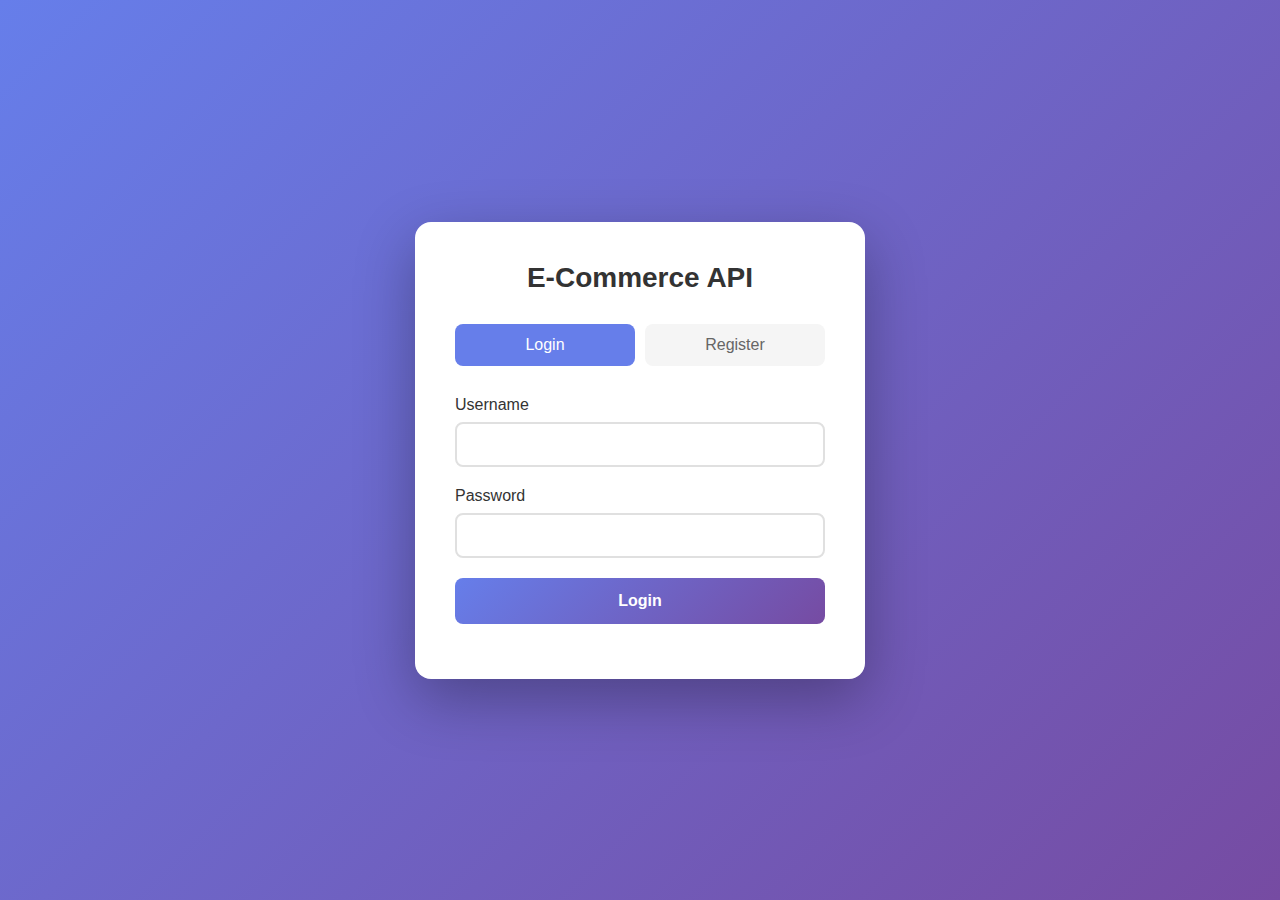
<file: assignment/src/main/resources/static/index.html>
<!DOCTYPE html>
<html lang="en">
<head>
    <meta charset="UTF-8">
    <meta name="viewport" content="width=device-width, initial-scale=1.0">
    <title>E-Commerce API - Login</title>
    <link rel="stylesheet" href="styles.css">
    <link rel="preconnect" href="https://fonts.googleapis.com">
    <link rel="preconnect" href="https://fonts.gstatic.com" crossorigin>
    <link href="https://fonts.googleapis.com/css2?family=Inter:wght@300;400;500;600;700&display=swap" rel="stylesheet">
</head>
<body>
    <div class="container">
        <div class="auth-card">
            <h1>E-Commerce API</h1>
            <div class="tabs">
                <button class="tab active" onclick="showLogin()">Login</button>
                <button class="tab" onclick="showRegister()">Register</button>
            </div>
            
            <form id="loginForm" class="auth-form">
                <div class="form-group">
                    <label for="loginUsername">Username</label>
                    <input type="text" id="loginUsername" required>
                </div>
                <div class="form-group">
                    <label for="loginPassword">Password</label>
                    <input type="password" id="loginPassword" required>
                </div>
                <button type="submit" class="btn-primary">Login</button>
                <div id="loginError" class="error-message"></div>
            </form>

            <form id="registerForm" class="auth-form" style="display:none;">
                <div class="form-group">
                    <label for="registerUsername">Username</label>
                    <input type="text" id="registerUsername" required>
                </div>
                <div class="form-group">
                    <label for="registerPassword">Password</label>
                    <input type="password" id="registerPassword" required>
                </div>
                <div class="form-group">
                    <label for="confirmPassword">Confirm Password</label>
                    <input type="password" id="confirmPassword" required>
                </div>
                <button type="submit" class="btn-primary">Register</button>
                <div id="registerError" class="error-message"></div>
            </form>
        </div>
    </div>

    <script src="auth.js"></script>
</body>
</html>
</file>
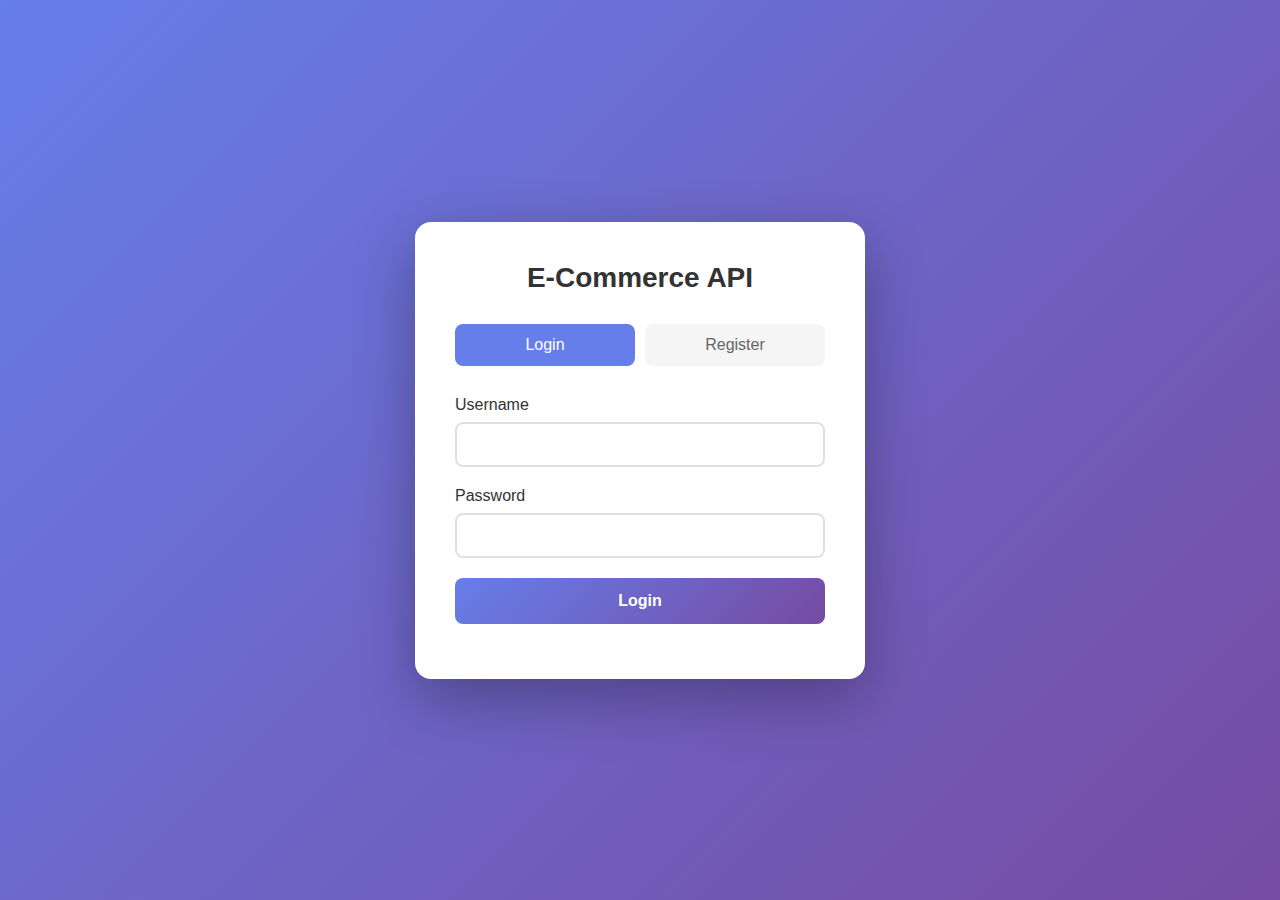
<file: assignment/src/main/resources/static/dashboard.html>
<!DOCTYPE html>
<html lang="en">

<head>
    <meta charset="UTF-8">
    <meta name="viewport" content="width=device-width, initial-scale=1.0">
    <title>E-Commerce API - Dashboard</title>
    <link rel="stylesheet" href="styles.css">
    <link rel="preconnect" href="https://fonts.googleapis.com">
    <link rel="preconnect" href="https://fonts.gstatic.com" crossorigin>
    <link href="https://fonts.googleapis.com/css2?family=Inter:wght@300;400;500;600;700&display=swap" rel="stylesheet">
</head>

<body>
    <nav class="navbar">
        <div class="nav-container">
            <h2>E-Commerce API</h2>
            <div class="nav-right">
                <span id="username" class="username"></span>
                <button onclick="logout()" class="btn-secondary">Logout</button>
            </div>
        </div>
    </nav>

    <div class="dashboard-container">
        <div class="tabs" style="justify-content: flex-start; margin-bottom: 20px;">
            <button class="tab active" onclick="switchView('orders')">Orders</button>
            <button class="tab" onclick="switchView('customers')">Customers</button>
            <button class="tab" onclick="switchView('products')">Products</button>
        </div>

        <div id="ordersSection" class="section">
            <div class="section-header">
                <h2>Orders</h2>
                <button onclick="showCreateOrder()" class="btn-primary" style="width: auto;">Create Order</button>
            </div>
            <div id="ordersList" class="orders-list"></div>
        </div>

        <div id="customersSection" class="section" style="display: none;">
            <div class="section-header">
                <h2>Customers</h2>
            </div>
            <div id="customersList"></div>
        </div>

        <div id="productsSection" class="section" style="display: none;">
            <div class="section-header">
                <h2>Products</h2>
            </div>
            <div id="productsList"></div>
        </div>
    </div>

    <div id="createOrderModal" class="modal">
        <div class="modal-content">
            <span class="close" onclick="closeModal()">&times;</span>
            <h2>Create New Order</h2>
            <form id="createOrderForm">
                <div class="form-group">
                    <label for="customerId">Customer</label>
                    <select id="customerId" required></select>
                </div>
                <div class="form-group">
                    <label for="orderDate">Order Date</label>
                    <input type="date" id="orderDate" required>
                </div>
                <div class="form-group">
                    <label for="shippingContactId">Shipping Contact</label>
                    <select id="shippingContactId" required></select>
                </div>
                <div class="form-group">
                    <label for="billingContactId">Billing Contact</label>
                    <select id="billingContactId" required></select>
                </div>
                <h3>Order Items</h3>
                <div id="itemsContainer">
                    <div class="item-group">
                        <div class="form-group">
                            <label>Product</label>
                            <select class="productId" required></select>
                        </div>
                        <div class="form-group">
                            <label>Quantity</label>
                            <input type="number" class="quantity" required>
                        </div>
                        <div class="form-group">
                            <label>Status</label>
                            <select class="status">
                                <option>PENDING</option>
                                <option>CONFIRMED</option>
                                <option>SHIPPED</option>
                                <option>DELIVERED</option>
                            </select>
                        </div>
                    </div>
                </div>
                <button type="button" onclick="addItem()" class="btn-secondary">Add Item</button>
                <button type="submit" class="btn-primary">Create Order</button>
                <div id="orderError" class="error-message"></div>
            </form>
        </div>
    </div>

    <div id="orderDetailsModal" class="modal">
        <div class="modal-content">
            <span class="close" onclick="closeDetailsModal()">&times;</span>
            <h2>Order Details</h2>
            <div id="orderDetails"></div>
        </div>
    </div>

    <script src="dashboard.js"></script>
</body>

</html>
</file>
<file: assignment/src/main/resources/static/styles.css>
* {
    margin: 0;
    padding: 0;
    box-sizing: border-box;
}

body {
    font-family: -apple-system, BlinkMacSystemFont, 'Segoe UI', Roboto, Oxygen, Ubuntu, Cantarell, sans-serif;
    background: linear-gradient(135deg, #667eea 0%, #764ba2 100%);
    min-height: 100vh;
}

.container {
    display: flex;
    justify-content: center;
    align-items: center;
    min-height: 100vh;
    padding: 20px;
}

.auth-card {
    background: white;
    border-radius: 16px;
    box-shadow: 0 20px 60px rgba(0, 0, 0, 0.3);
    padding: 40px;
    width: 100%;
    max-width: 450px;
}

.auth-card h1 {
    text-align: center;
    color: #333;
    margin-bottom: 30px;
    font-size: 28px;
}

.tabs {
    display: flex;
    gap: 10px;
    margin-bottom: 30px;
}

.tab {
    flex: 1;
    padding: 12px;
    border: none;
    background: #f5f5f5;
    color: #666;
    cursor: pointer;
    border-radius: 8px;
    font-size: 16px;
    font-weight: 500;
    transition: all 0.3s;
}

.tab.active {
    background: #667eea;
    color: white;
}

.form-group {
    margin-bottom: 20px;
}

.form-group label {
    display: block;
    margin-bottom: 8px;
    color: #333;
    font-weight: 500;
}

.form-group input,
.form-group select {
    width: 100%;
    padding: 12px;
    border: 2px solid #e0e0e0;
    border-radius: 8px;
    font-size: 15px;
    transition: border-color 0.3s;
}

.form-group input:focus,
.form-group select:focus {
    outline: none;
    border-color: #667eea;
}

.btn-primary {
    width: 100%;
    padding: 14px;
    background: linear-gradient(135deg, #667eea 0%, #764ba2 100%);
    color: white;
    border: none;
    border-radius: 8px;
    font-size: 16px;
    font-weight: 600;
    cursor: pointer;
    transition: transform 0.2s;
}

.btn-primary:hover {
    transform: translateY(-2px);
}

.btn-secondary {
    padding: 10px 20px;
    background: #f5f5f5;
    color: #333;
    border: none;
    border-radius: 8px;
    cursor: pointer;
    font-weight: 500;
    transition: background 0.3s;
}

.btn-secondary:hover {
    background: #e0e0e0;
}

.error-message {
    color: #e74c3c;
    margin-top: 15px;
    text-align: center;
    font-size: 14px;
}

.navbar {
    background: white;
    box-shadow: 0 2px 10px rgba(0, 0, 0, 0.1);
    padding: 20px 0;
}

.nav-container {
    max-width: 1200px;
    margin: 0 auto;
    padding: 0 20px;
    display: flex;
    justify-content: space-between;
    align-items: center;
}

.nav-right {
    display: flex;
    gap: 20px;
    align-items: center;
}

.username {
    font-weight: 600;
    color: #667eea;
}

.dashboard-container {
    max-width: 1200px;
    margin: 40px auto;
    padding: 0 20px;
}

.section {
    background: white;
    border-radius: 16px;
    padding: 30px;
    box-shadow: 0 4px 20px rgba(0, 0, 0, 0.1);
}

.section-header {
    display: flex;
    justify-content: space-between;
    align-items: center;
    margin-bottom: 25px;
}

.section-header h2 {
    color: #333;
}

.orders-list {
    display: grid;
    gap: 15px;
}

.order-card {
    border: 2px solid #f0f0f0;
    border-radius: 12px;
    padding: 20px;
    transition: all 0.3s;
    cursor: pointer;
}

.order-card:hover {
    border-color: #667eea;
    box-shadow: 0 4px 12px rgba(102, 126, 234, 0.15);
}

.order-header {
    display: flex;
    justify-content: space-between;
    align-items: center;
    margin-bottom: 12px;
}

.order-id {
    font-weight: 600;
    color: #667eea;
    font-size: 18px;
}

.order-date {
    color: #666;
    font-size: 14px;
}

.order-info {
    display: grid;
    grid-template-columns: repeat(auto-fit, minmax(150px, 1fr));
    gap: 10px;
    color: #666;
    font-size: 14px;
}

.order-actions {
    margin-top: 15px;
    display: flex;
    gap: 10px;
}

.btn-small {
    padding: 8px 16px;
    border: none;
    border-radius: 6px;
    cursor: pointer;
    font-size: 14px;
    font-weight: 500;
    transition: opacity 0.3s;
}

.btn-view {
    background: #667eea;
    color: white;
}

.btn-delete {
    background: #e74c3c;
    color: white;
}

.btn-small:hover {
    opacity: 0.8;
}

.modal {
    display: none;
    position: fixed;
    z-index: 1000;
    left: 0;
    top: 0;
    width: 100%;
    height: 100%;
    background: rgba(0, 0, 0, 0.5);
    overflow: auto;
}

.modal-content {
    background: white;
    margin: 5% auto;
    padding: 40px;
    border-radius: 16px;
    width: 90%;
    max-width: 700px;
    max-height: 80vh;
    overflow-y: auto;
}

.close {
    color: #aaa;
    float: right;
    font-size: 28px;
    font-weight: bold;
    cursor: pointer;
}

.close:hover {
    color: #000;
}

.item-group {
    display: grid;
    grid-template-columns: 1fr 1fr 1fr;
    gap: 15px;
    margin-bottom: 15px;
    padding: 15px;
    border: 2px solid #f0f0f0;
    border-radius: 8px;
}

#orderDetails {
    line-height: 1.8;
}

.detail-row {
    display: flex;
    justify-content: space-between;
    padding: 10px 0;
    border-bottom: 1px solid #f0f0f0;
}

.detail-label {
    font-weight: 600;
    color: #666;
}

.detail-value {
    color: #333;
}

.empty-state {
    text-align: center;
    padding: 60px 20px;
    color: #999;
}

.empty-state h3 {
    margin-bottom: 10px;
}

@media (max-width: 768px) {
    .item-group {
        grid-template-columns: 1fr;
    }
    
    .order-info {
        grid-template-columns: 1fr;
    }
}
</file>
